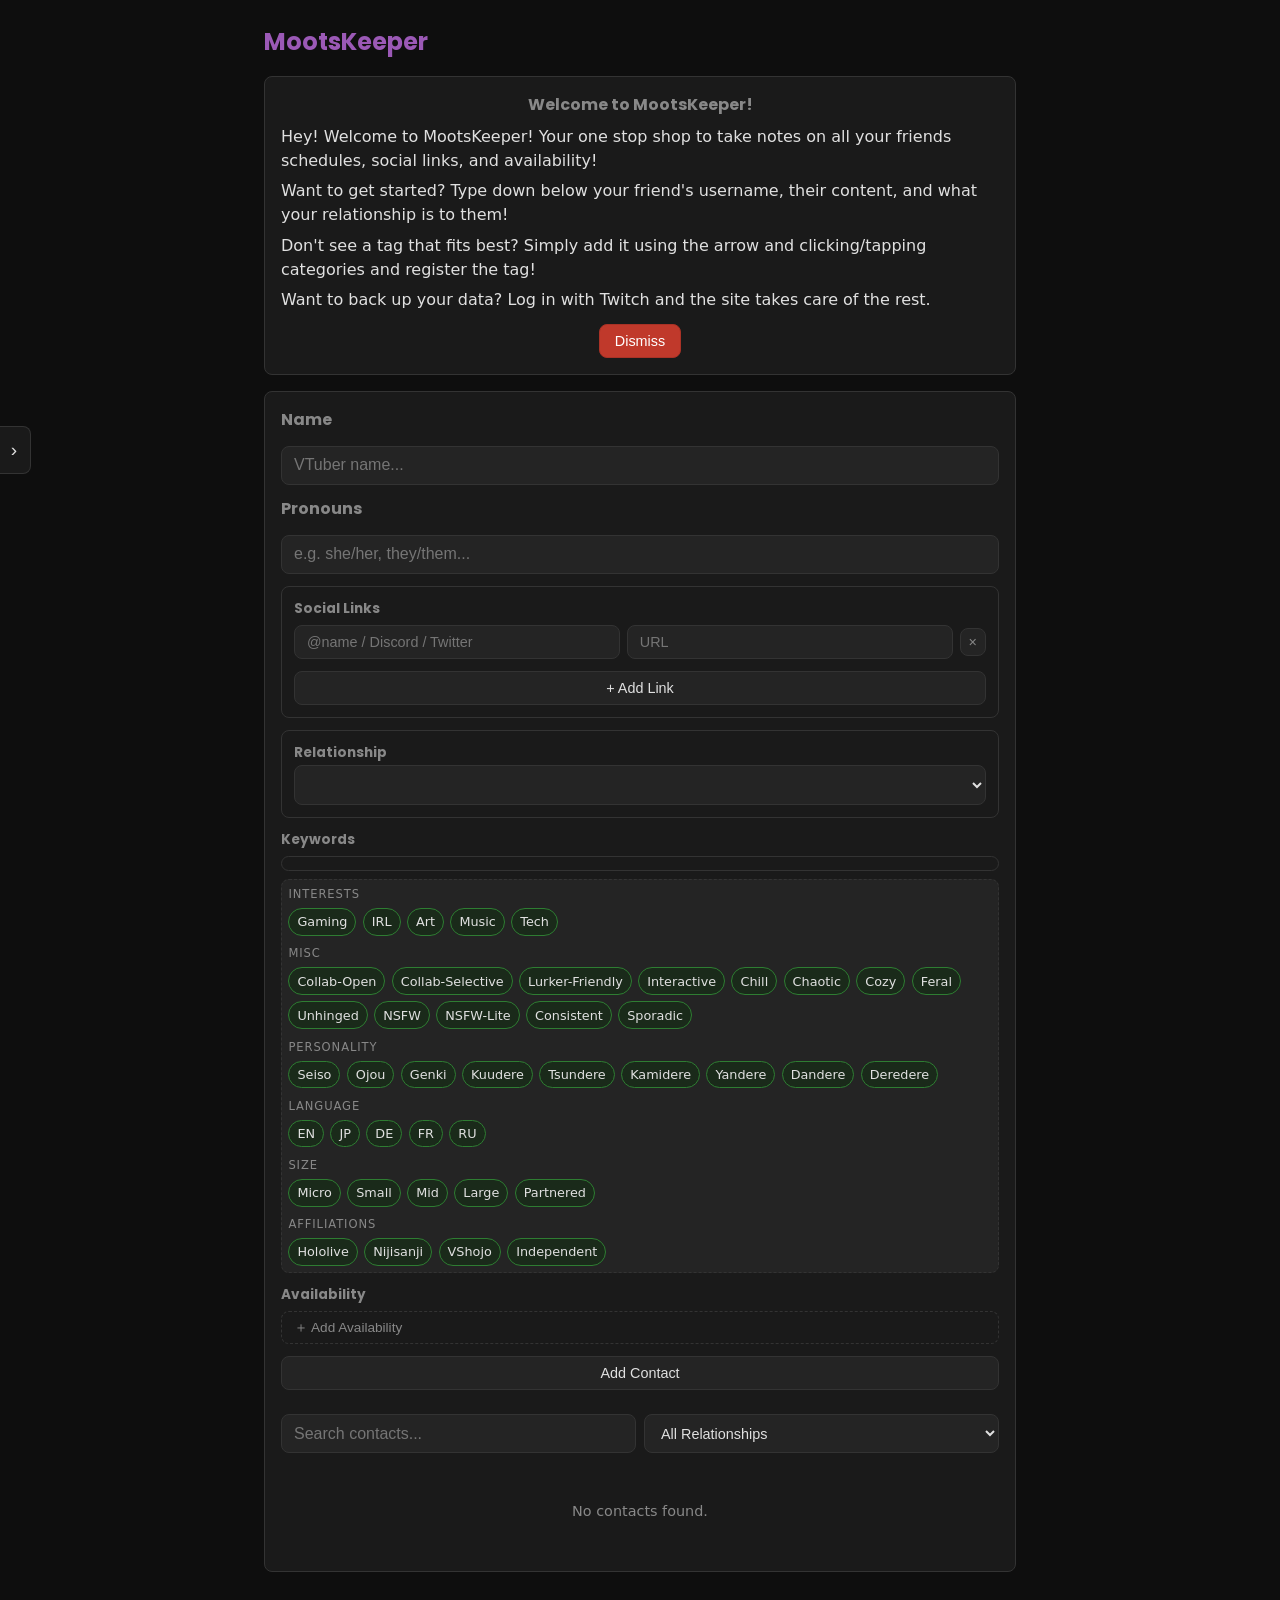
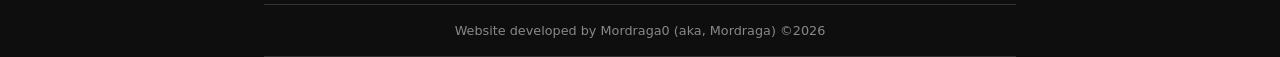
<file: index.html>
<!DOCTYPE html>
<html lang="en">
<head>
  <meta charset="UTF-8">
  <meta name="viewport" content="width=device-width, initial-scale=1.0">
  <meta name="description" content="A CRM style contacts management system designed for Vtubers and Streamers to easily register and manage contacts, content style, and see schedules and availability quickly.">
  <link href="https://fonts.googleapis.com/css2?family=Poppins:wght@400;600;700&display=swap" rel="stylesheet">
  <link rel="stylesheet" href="./styles/style.css"/>
  <link rel="manifest" href="/manifest.json">
  <meta name="theme-color" content="#0e0e0e">
  <title>MootsKeeper</title>
  <script defer src="https://cloud.umami.is/script.js" data-website-id="e140f358-c3f2-44f2-8ce3-a17db19ef6cf"></script>
</head>
<body>

  <!-- Main App -->
  <div id="app-screen" class="layout">
    <main class="card">
      <h1>MootsKeeper</h1>

      <div class="inner-card hidden" id="onboarding">
        <h3>Welcome to MootsKeeper!</h3>
        <p>Hey! Welcome to MootsKeeper! Your one stop shop to take notes on all your friends schedules, social links, and availability!</p>
        <p>Want to get started? Type down below your friend's username, their content, and what your relationship is to them!</p>
        <p>Don't see a tag that fits best? Simply add it using the arrow and clicking/tapping categories and register the tag!</p>
        <p>Want to back up your data? Log in with Twitch and the site takes care of the rest.</p>
        <button id="dismiss" type="button">Dismiss</button>
      </div>

      <div id="Network" class="inner-card">

        <form id="contact-form">

          <label for="name"><h3>Name</h3></label>
          <input type="text" id="name" name="name" placeholder="VTuber name..." required>

          <label for="pronouns"><h3>Pronouns</h3></label>
          <input type="text" id="pronouns" name="pronouns" placeholder="e.g. she/her, they/them...">

          <div class="links-block">
            <label><h4>Social Links</h4></label>
            <div id="links-container"></div>
            <button type="button" id="add-link" aria-label="Add link">+ Add Link</button>
          </div>

          <div class="relationship-card">
            <label for="relationship"><h4>Relationship</h4></label>
            <div id="relationship-container"></div>
          </div>

          <label><h4>Keywords</h4></label>
          <div id="keywords-container"></div>

          <label><h4>Availability</h4></label>
          <div id="availability-container"></div>

          <button type="submit" class="btn-primary">Add Contact</button>

        </form>

        <div id="event-holder"></div>

      </div>
      <footer class="credit-footer">Website developed by Mordraga0 (aka, Mordraga) ©2026</footer>
    </main>
  </div>

  <script type="module" src="./scripts/app.js" defer></script>
  <script>
    if ('serviceWorker' in navigator) {
      navigator.serviceWorker.register('/sw.js');
    }
  </script>
</body>
</html>
</file>
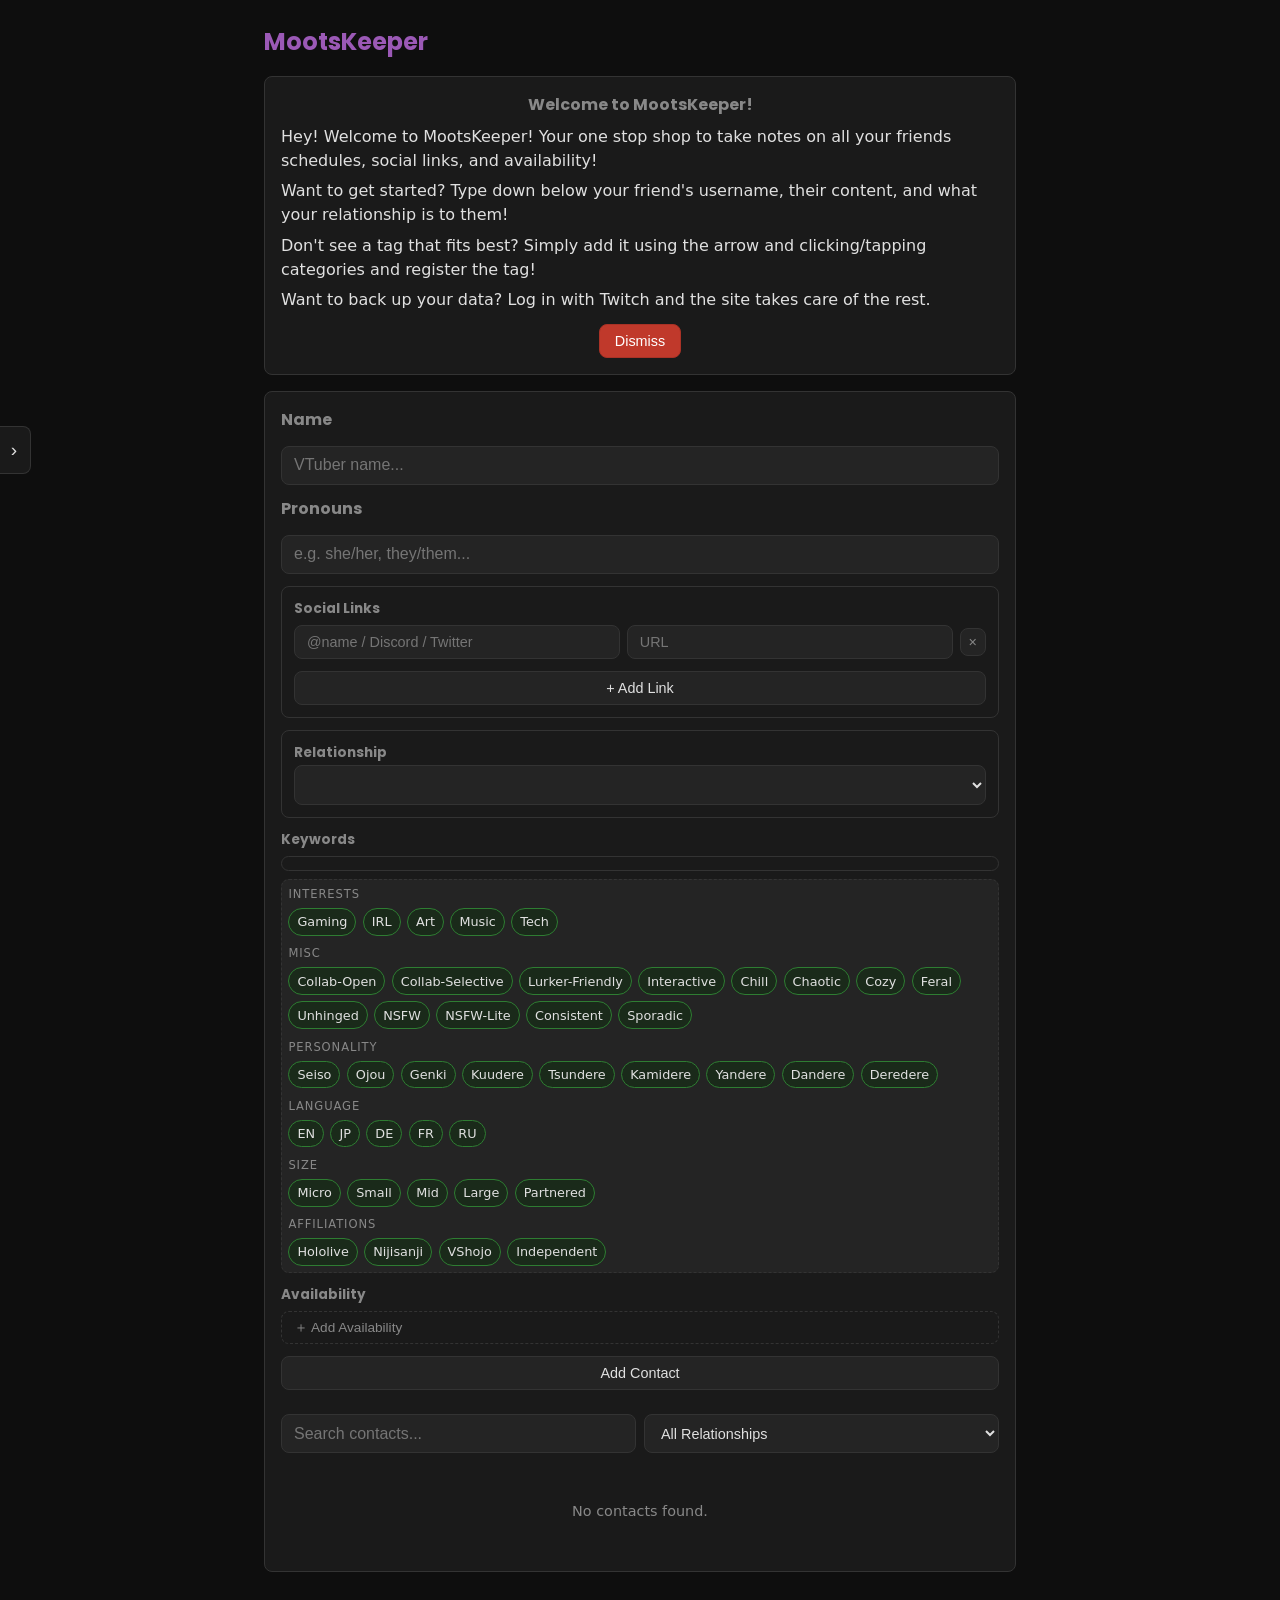
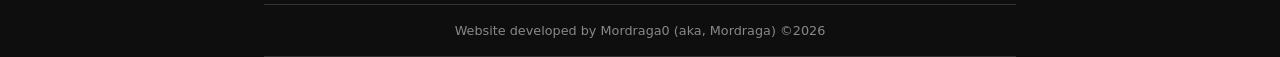
<file: callback.html>
<!DOCTYPE html>
<html>
<head>
  <meta charset="UTF-8">
  <title>MootsKeeper - Logging in...</title>
</head>
<body>
  <script>
    const API_BASE = "https://streamernetworkfastapi-production.up.railway.app";
    const TOKEN_KEY = "auth_token";
    const params = new URLSearchParams(window.location.search);
    const code = params.get("code");
    const state = params.get("state");

    async function handleCallback() {
      if (!code) {
        window.location.href = "/";
        return;
      }

      const endpoint = state === "google"
        ? `${API_BASE}/auth/google/callback?code=${encodeURIComponent(code)}`
        : `${API_BASE}/auth/callback?code=${encodeURIComponent(code)}`;

      try {
        const res = await fetch(endpoint);
        if (!res.ok) {
          const errText = await res.text();
          throw new Error(`OAuth callback failed (${res.status}): ${errText}`);
        }
        const data = await res.json();
        if (data.access_token) {
          localStorage.setItem(TOKEN_KEY, data.access_token);
          localStorage.setItem("auth_provider", state === "google" ? "google" : "twitch");
        }
      } catch (err) {
        console.error(err);
      }

      window.location.href = "/";
    }

    handleCallback();
  </script>
  <p>Logging you in...</p>
</body>
</html>
</file>
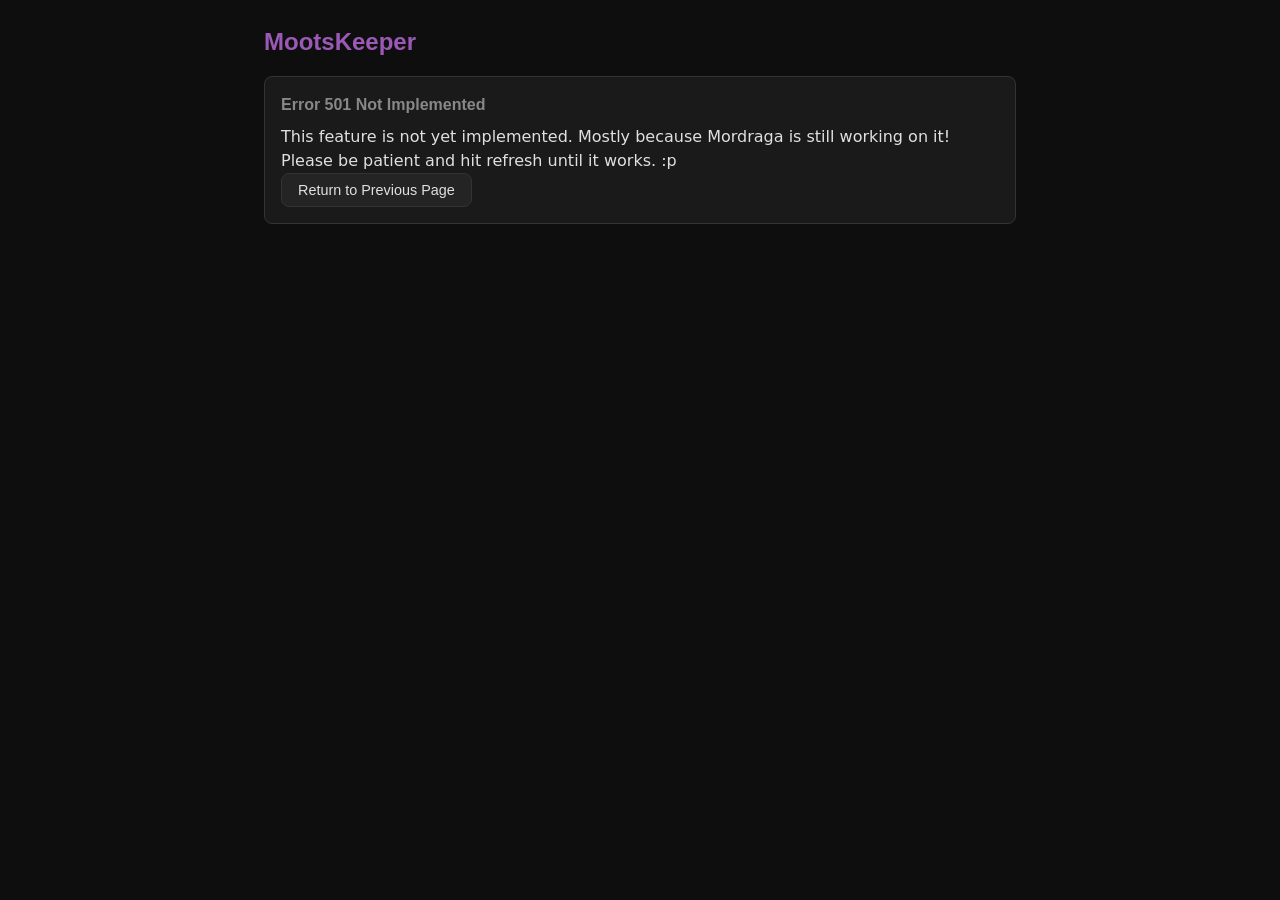
<file: fallback.html>
<!DOCTYPE html>
<html lang="en">
<head>
  <meta charset="UTF-8">
  <meta name="viewport" content="width=device-width, initial-scale=1.0">
  <meta name="description" content="A CRM style contacts management system designed for Vtubers and Streamers to easily register and manage contacts, content style, and see schedules and availability quickly.">
  <link rel="stylesheet" href="./styles/style.css"/>
  <title>MootsKeeper</title>
  <script defer src="https://cloud.umami.is/script.js" data-website-id="e140f358-c3f2-44f2-8ce3-a17db19ef6cf"></script>
</head>
<body>
    <div class="layout">
        <main class="card">
            <h1>MootsKeeper</h1>
            <div class="inner-card">
                <h3>Error 501 Not Implemented</h3>
                <p>This feature is not yet implemented. Mostly because Mordraga is still working on it! Please be patient and hit
                    refresh until it works. :p
                </p>
                <button style="display: block; text-align: center;" id="back-button" class="btn-primary">Return to Previous Page</button>
                <script>
                    document.getElementById("back-button").addEventListener("click", () => {
                        window.history.back();
                    });
            </div>
        </main>
</body>
</html>
</file>
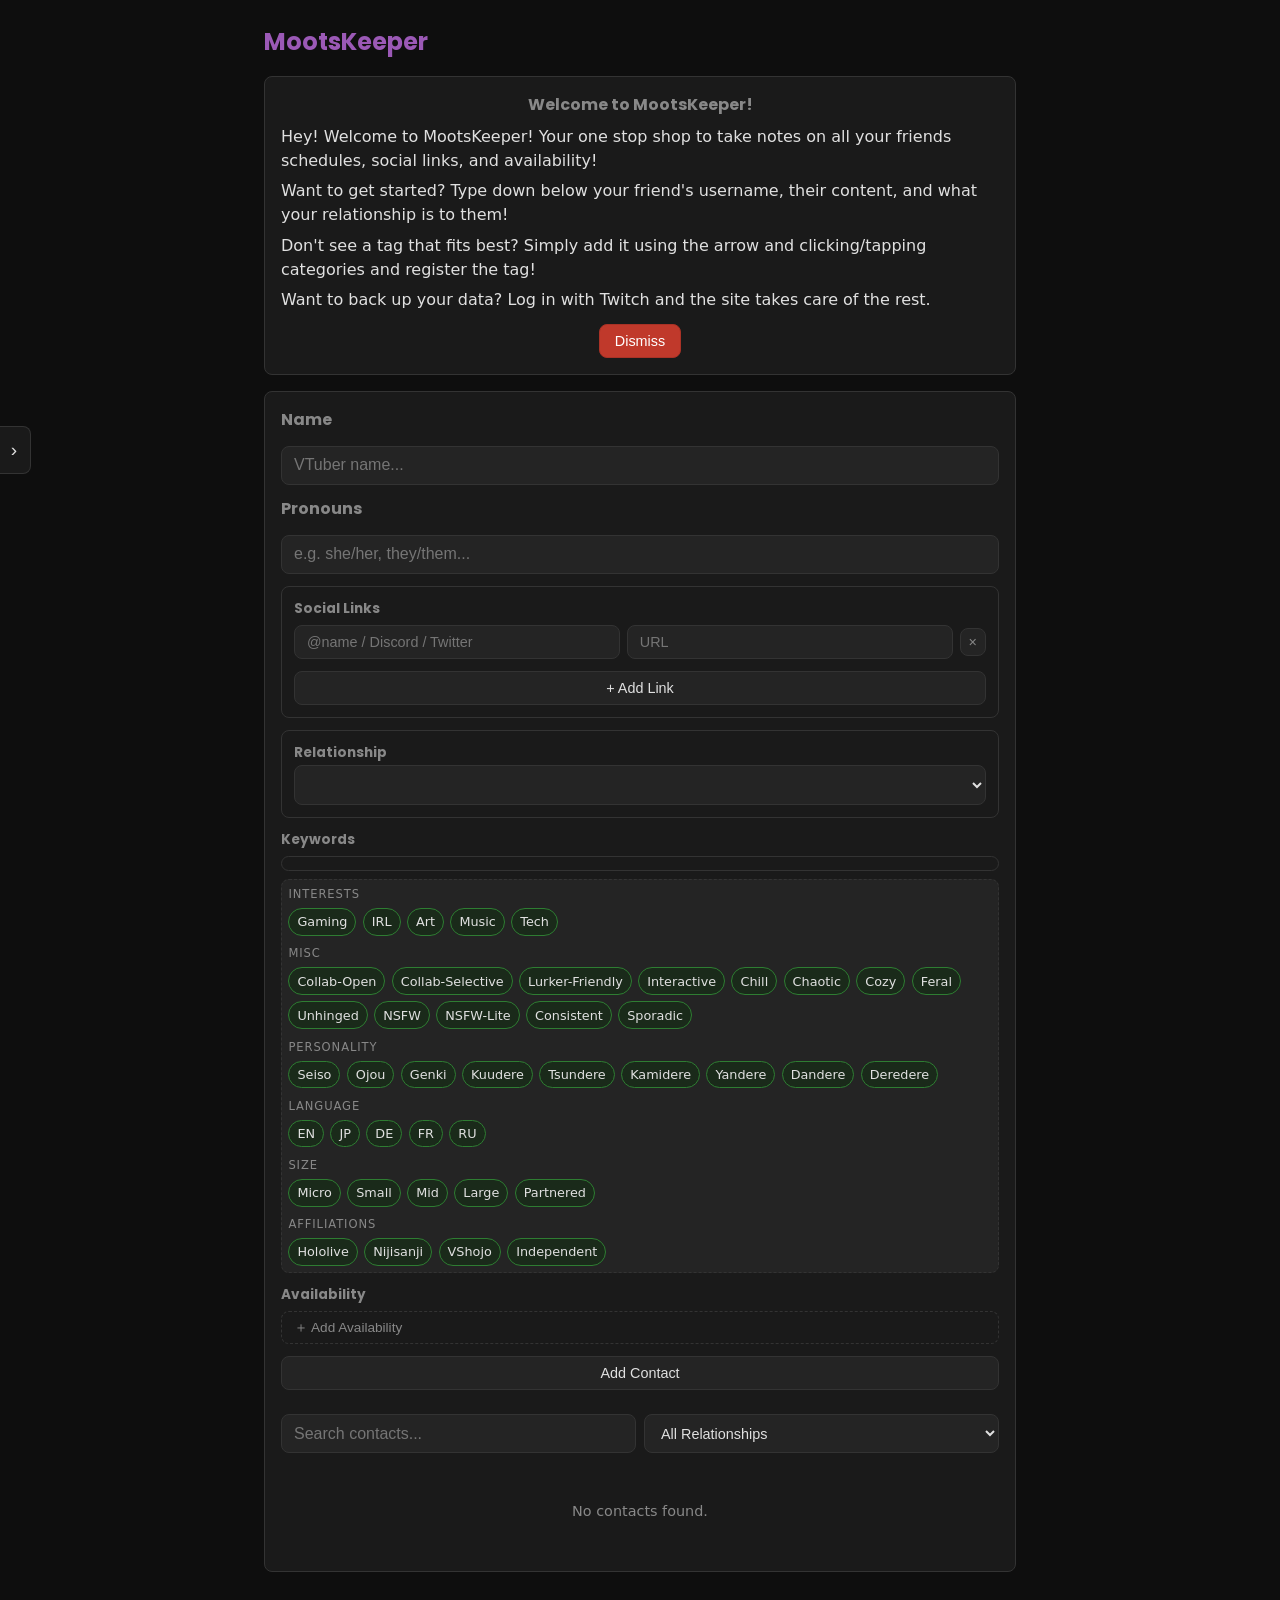
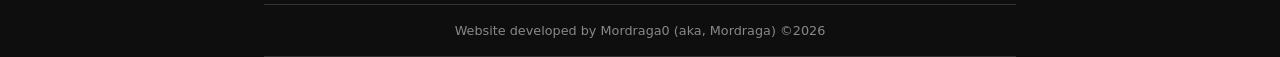
<file: auth/google/callback.html>
<!DOCTYPE html>
<html>
<head>
  <meta charset="UTF-8">
  <title>MootsKeeper - Logging in...</title>
</head>
<body>
  <script>
    const API_BASE = "https://streamernetworkfastapi-production.up.railway.app";
    const TOKEN_KEY = "auth_token";
    const code = new URLSearchParams(window.location.search).get("code");

    async function handleGoogleCallback() {
      if (!code) {
        window.location.href = "/";
        return;
      }

      try {
        const res = await fetch(`${API_BASE}/auth/google/callback?code=${encodeURIComponent(code)}`);
        if (!res.ok) {
          const errText = await res.text();
          throw new Error(`Google callback failed (${res.status}): ${errText}`);
        }
        const data = await res.json();
        if (data.access_token) {
          localStorage.setItem(TOKEN_KEY, data.access_token);
          localStorage.setItem("auth_provider", "google");
        }
      } catch (err) {
        console.error(err);
      }

      window.location.href = "/";
    }

    handleGoogleCallback();
  </script>
  <p>Logging you in...</p>
</body>
</html>
</file>
<file: styles/style.css>
/* style.css - Mobile First */

*, *::before, *::after {
  box-sizing: border-box;
  margin: 0;
  padding: 0;
}

:root {
  --bg: #0e0e0e;
  --surface: #1a1a1a;
  --surface2: #242424;
  --border: #333;
  --accent: #9b59b6;
  --accent-hover: #8e44ad;
  --danger: #c0392b;
  --danger-hover: #a93226;
  --text: #e0e0e0;
  --text-muted: #888;
  --tag-bg: #2a1a3a;
  --tag-border: #6c3483;
  --tag-available-bg: #1a2a1a;
  --tag-available-border: #2e7d32;
  --radius: 8px;
  --panel-width: 220px;
}

body {
  background: var(--bg);
  color: var(--text);
  font-family: system-ui, -apple-system, sans-serif;
  font-size: 16px;
  line-height: 1.5;
  min-height: 100vh;
}

/* ========== LAYOUT ========== */

.layout {
  display: flex;
  min-height: 100vh;
  position: absolute;
  top: 0;
  left: 0;
  right: 0;
  bottom: 0;
}

main.card {
  flex: 1;
  padding: 1rem;
  max-width: 800px;
  margin: 0 auto;
  width: 100%;
}

h1 {
  font-size: 1.5rem;
  margin-bottom: 1rem;
  color: var(--accent);
}

h2 {
  font-size: 1.2rem;
  margin-bottom: 0.75rem;
}

h3 {
  font-size: 1rem;
  margin-bottom: 0.5rem;
  color: var(--text-muted);
}

h1, h2, h3, h4 {
  font-family: 'Poppins', sans-serif;
}

.subtitle {
  font-size: 0.85rem;
  color: var(--text-muted);
  margin-top: -0.3rem;
  margin-bottom: 0.5rem;
}

.inner-card {
  background: var(--surface);
  border: 1px solid var(--border);
  border-radius: var(--radius);
  padding: 1rem;
}

.relationship-card {
    display: flex;
    flex-direction: column;
    gap: 0.5rem;
    border: 1px solid var(--border);
    border-radius: var(--radius);
    padding: 0.75rem;
}

.credit-footer {
  text-align: center;
  padding: 1rem;
  font-size: 0.8rem;
  color: var(--text-muted);
  border: solid var(--border);
  border-width: 1px 0;
  margin-top: 2rem;
}

.seperator {
  height: 1px;
  background: var(--border);
  margin: 1rem 0;
}

/* ========== SIDE PANEL ========== */

.side-panel {
  position: fixed;
  left: 0;
  top: 0;
  height: 100vh;
  width: var(--panel-width);
  background: var(--surface);
  border-right: 1px solid var(--border);
  z-index: 100;
  display: flex;
  transition: transform 0.2s ease;
}

.side-panel.collapsed {
  transform: translateX(calc(-1 * var(--panel-width)));
}

.side-panel-toggle {
  position: absolute;
  right: -32px;
  top: 50%;
  transform: translateY(-50%);
  width: 32px;
  height: 48px;
  background: var(--surface);
  border: 1px solid var(--border);
  border-left: none;
  border-radius: 0 var(--radius) var(--radius) 0;
  color: var(--text);
  font-size: 1.2rem;
  cursor: pointer;
  display: flex;
  align-items: center;
  justify-content: center;
  z-index: 101;
}

.side-panel-toggle:hover {
  background: var(--surface2);
}

.side-panel-inner {
  padding: 1rem;
  width: 100%;
  overflow-y: auto;
  padding-top: 2rem;
}

.side-panel-inner h3 {
  color: var(--accent);
  font-size: 0.85rem;
  text-transform: uppercase;
  letter-spacing: 0.1em;
  margin-bottom: 1rem;
}

.side-tool-btn {
  display: flex;
  align-items: center;
  gap: 0.5rem;
  width: 100%;
  padding: 0.75rem;
  background: transparent;
  border: 1px solid var(--border);
  border-radius: var(--radius);
  color: var(--text);
  cursor: pointer;
  font-size: 0.9rem;
  margin-bottom: 0.5rem;
  transition: background 0.15s;
}

.side-tool-btn:hover {
  background: var(--surface2);
}

.tool-icon {
  font-size: 1.1rem;
}

/* ========== FILTER BAR ========== */

.filter-bar {
  display: flex;
  gap: 0.5rem;
  margin-bottom: 1rem;
  flex-wrap: wrap;
}

.filter-search,
.filter-select {
  flex: 1;
  min-width: 120px;
  padding: 0.5rem 0.75rem;
  background: var(--surface2);
  border: 1px solid var(--border);
  border-radius: var(--radius);
  color: var(--text);
  font-size: 0.9rem;
}

.filter-search:focus,
.filter-select:focus {
  outline: none;
  border-color: var(--accent);
}

/* ========== FORM ========== */

form {
  display: flex;
  flex-direction: column;
  gap: 0.75rem;
  margin-bottom: 1.5rem;
}

label {
  font-size: 0.85rem;
  color: var(--text-muted);
  margin-bottom: -0.4rem;
}

input[type="text"],
input[type="search"],
select {
  width: 100%;
  padding: 0.6rem 0.75rem;
  background: var(--surface2);
  border: 1px solid var(--border);
  border-radius: var(--radius);
  color: var(--text);
  font-size: 1rem;
}

input:focus,
select:focus {
  outline: none;
  border-color: var(--accent);
}

/* ========== LINKS ========== */

.links-block {
  display: flex;
  flex-direction: column;
  gap: 0.5rem;
  border: 1px solid var(--border);
  border-radius: var(--radius);
  padding: 0.75rem;
}

.link-pair {
  display: grid;
  grid-template-columns: 1fr 1fr auto;
  gap: 0.4rem;
  align-items: center;
  margin: 0.25rem 0;
}

.link-pair input {
  min-width: 0;
  background-color: var(--surface2);
  border: 1px solid var(--border);
  border-radius: var(--radius);
  padding: 0.5rem 0.75rem;
  color: var(--text);
  font-size: 0.9rem;
}

/* ========== KEYWORD SELECTOR ========== */

.keyword-selector {
  display: flex;
  flex-direction: column;
  gap: 0.5rem;
}

.selected-keywords {
  display: flex;
  flex-wrap: wrap;
  gap: 0.4rem;

  padding: 0.4rem;
  background: var(--surface);
  border: 1px solid var(--border);
  border-radius: var(--radius);
}

.available-keywords {
  display: flex;
  flex-direction: column;
  gap: 0.6rem;

  padding: 0.4rem;
  background: var(--surface2);
  border: 1px dashed var(--border);
  border-radius: var(--radius);
}

.tag-group {
  display: flex;
  flex-direction: column;
  gap: 0.3rem;
}

.tag-group-label {
  cursor: pointer;
  user-select: none;
  font-size: 0.72rem;
  text-transform: uppercase;
  letter-spacing: 0.08em;
  color: var(--text-muted);
}

.tag-group-label:hover {
  color: var(--accent);
  opacity: 0.8;
}

.tag-group-content {
  display: flex;
  flex-wrap: wrap;
  gap: 0.4rem;

  overflow: hidden;
  transition: max-height 0.25s ease, opacity 0.2s ease;
  max-height: 500px;
  opacity: 1;
}

.tag-group.collapsed .tag-group-content {
  max-height: 0;
  opacity: 0;
}

/* ========== TAGS ========== */

.tag {
  display: inline-flex;
  align-items: center;
  gap: 0.25rem;
  padding: 0.2rem 0.5rem;
  background: var(--tag-bg);
  border: 1px solid var(--tag-border);
  border-radius: 99px;
  font-size: 0.8rem;
  color: var(--text);
  flex: 0 0 auto;
}

.tag-available {
  background: var(--tag-available-bg);
  border-color: var(--tag-available-border);
  cursor: pointer;
  transition: opacity 0.15s;
}

.tag-available:hover {
  opacity: 0.8;
}

.tag-remove {
  background: transparent;
  border: none;
  color: var(--text-muted);
  cursor: pointer;
  font-size: 0.85rem;
  padding: 0;
  line-height: 1;
}

.tag-remove:hover {
  color: var(--danger);
}

/* ========== BUTTONS ========== */

button {
  cursor: pointer;
  border-radius: var(--radius);
  font-size: 0.9rem;
  padding: 0.5rem 1rem;
  border: 1px solid var(--border);
  background: var(--surface2);
  color: var(--text);
  transition: background 0.15s;
}

button:hover {
  background: var(--border);
}

.auth-brand-btn {
  all: unset;
  width: 100%;
  max-width: 179px;
  min-height: 40px;
  margin: 0 auto;
  display: flex;
  justify-content: center;
  align-items: center;
  cursor: pointer;
  line-height: 1;
  border-radius: 999px;
}

.btn-twitch-brand {
  box-sizing: border-box;
  padding: 0 12px;
  background: #9146ff;
  border: 1px solid #7f3ce0;
}

.btn-twitch-brand:hover {
  background: #7f3ce0;
  border-color: #6f35c9;
}

.btn-google:hover {
  background: transparent;
}

.btn-inkscout {
  box-sizing: border-box;
  padding: 0.35rem 0.65rem;
  background: linear-gradient(135deg, #0f7aa5 0%, #0a4c75 100%);
  border: 1px solid #0c5a83;
  color: #ffffff;
  font-weight: 700;
  font-size: clamp(0.74rem, 2.4vw, 0.82rem);
  line-height: 1.2;
  white-space: normal;
  text-align: center;
}

.btn-inkscout:hover {
  background: linear-gradient(135deg, #0e6e95 0%, #093f63 100%);
  border-color: #0a4a6f;
}

.auth-brand-btn:focus-visible {
  outline: 2px solid #8ab4f8;
  outline-offset: 2px;
}

.auth-brand-art {
  display: block;
  width: auto;
  max-width: 100%;
  height: auto;
}

.twitch-wordmark-img {
  height: 16px;
}

.google-signin-img {
  width: 100%;
  max-width: 179px;
  height: auto;
}

.btn-sm {
  font-size: 0.8rem;
  padding: 0.3rem 0.6rem;
}

.btn-danger {
  border-color: var(--danger);
  color: var(--danger);
}

.btn-danger:hover {
  background: var(--danger);
  color: white;
}

.remove-link {
  padding: 0.3rem 0.5rem;
  color: var(--text-muted);
}

/* ========== CONTACT GROUPS ========== */

.contact-group {
  margin-bottom: 1rem;
}

.group-header {
  font-size: 0.9rem;
  text-transform: uppercase;
  letter-spacing: 0.08em;
  color: var(--accent);
  padding: 0.4rem 0;
  border-bottom: 1px solid var(--border);
  margin-bottom: 0.5rem;
  cursor: pointer;
  user-select: none;
}

.group-header:hover {
  color: var(--accent-hover);
}

.contact-group.collapsed .contact-card {
  display: none;
}

/* ========== CONTACT CARDS ========== */

.contact-card {
  background: var(--surface2);
  border: 1px solid var(--border);
  border-radius: var(--radius);
  margin-bottom: 0.5rem;
  overflow: hidden;
}

.contact-card.editing {
  border-color: var(--accent);
  padding: 0.75rem;
  display: flex;
  flex-direction: column;
  gap: 0.5rem;
}

.card-header {
  display: flex;
  align-items: center;
  justify-content: space-between;
  padding: 0.6rem 0.75rem;
}

.card-header h4 {
  font-size: 1rem;
  font-weight: 500;
}

.card-actions {
  display: flex;
  gap: 0.4rem;
}

.card-body {
  padding: 0 0.75rem 0.75rem;
  display: flex;
  flex-direction: column;
  gap: 0.5rem;
}

.card-body.collapsed {
  display: none;
}

.card-footer {
  padding: 0.3rem 0.75rem;
  font-size: 0.7rem;
  color: var(--text-muted);
  border-top: 1px solid var(--border);
  text-align: right;
}

.relationship-badge {
  display: inline-block;
  padding: 0.15rem 0.5rem;
  background: var(--surface);
  border: 1px solid var(--accent);
  border-radius: 99px;
  font-size: 0.78rem;
  color: var(--accent);
}

.links-block a {
  color: var(--accent);
  font-size: 0.9rem;
  text-decoration: none;
}

.links-block a:hover {
  text-decoration: underline;
}

.keyword-tags {
  display: flex;
  flex-wrap: wrap;
  gap: 0.3rem;
}

.inline-links {
  display: flex;
  flex-direction: column;
  gap: 0.4rem;
}

.edit-input,
.edit-select {
  width: 100%;
  padding: 0.5rem 0.75rem;
  background: var(--surface);
  border: 1px solid var(--border);
  border-radius: var(--radius);
  color: var(--text);
  font-size: 0.95rem;
}

/* ========== MODAL ========== */

.modal-overlay {
  position: fixed;
  inset: 0;
  background: rgba(0,0,0,0.7);
  z-index: 200;
  display: flex;
  align-items: center;
  justify-content: center;
  padding: 1rem;
}

.modal {
  background: var(--surface);
  border: 1px solid var(--border);
  border-radius: var(--radius);
  width: 100%;
  max-width: 480px;
  max-height: 80vh;
  display: flex;
  flex-direction: column;
  overflow: hidden;
}

.modal-header {
  display: flex;
  align-items: center;
  justify-content: space-between;
  padding: 0.75rem 1rem;
  border-bottom: 1px solid var(--border);
}

.modal-header h2 {
  font-size: 1.1rem;
  margin: 0;
}

.modal-close {
  background: transparent;
  border: none;
  color: var(--text-muted);
  font-size: 1.4rem;
  padding: 0 0.25rem;
  line-height: 1;
}

.modal-close:hover {
  color: var(--danger);
}

.modal-body {
  padding: 1rem;
  overflow-y: auto;
  display: flex;
  flex-direction: column;
  gap: 1.5rem;
}

.cat-section {
  display: flex;
  flex-direction: column;
  gap: 0.5rem;
  border: 1px solid var(--border);
  border-radius: var(--radius);
  padding: 0.75rem;
}

.cat-section h3 {
  color: var(--text);
  margin-bottom: 0.5rem;
}

.cat-tags {
  display: flex;
  flex-wrap: wrap;
  gap: 0.4rem;
  min-height: 32px;
  margin-bottom: 0.5rem;
}

.cat-tags > .cat-group-label {
  flex: 0 0 100%;
  margin-top: 0.25rem;
  margin-bottom: -0.05rem;
  font-size: 0.75rem;
  text-transform: uppercase;
  letter-spacing: 0.06em;
  color: var(--text-muted);
}

.cat-tags > .cat-group-label:first-child {
  margin-top: 0;
}

.cat-tags-grouped {
  display: flex;
  flex-direction: column;
  flex-wrap: nowrap;
  gap: 0.65rem;
}

.cat-tags-grouped .cat-tag-group {
  width: 100%;
}

.cat-tags-grouped .tag-group-label {
  display: block;
}

.cat-add-row {
  display: grid;
  grid-template-columns: 1fr auto;
  gap: 0.4rem;
}

.cat-group-select {
  grid-column: 1 / -1;
}

/* ========== AVAILABILITY ========== */

.availability-toggle {
  width: 100%;
  text-align: left;
  background: transparent;
  border: 1px dashed var(--border);
  color: var(--text-muted);
  font-size: 0.85rem;
  padding: 0.4rem 0.75rem;
}

.availability-toggle:hover {
  border-color: var(--accent);
  color: var(--text);
}

.availability-content {
  display: flex;
  flex-direction: column;
  gap: 0.5rem;
  margin-top: 0.5rem;
  padding: 0.75rem;
  background: var(--surface2);
  border: 1px solid var(--border);
  border-radius: var(--radius);
}

.availability-content.collapsed {
  display: none;
}

.toggle-group {
  display: flex;
  flex-wrap: wrap;
  gap: 0.3rem;
}

.toggle-btn {
  padding: 0.3rem 0.6rem;
  font-size: 0.82rem;
  border: 1px solid var(--border);
  background: var(--surface);
  color: var(--text-muted);
  border-radius: var(--radius);
  cursor: pointer;
  transition: background 0.15s, border-color 0.15s, color 0.15s;
}

.toggle-btn:hover {
  border-color: var(--accent);
  color: var(--text);
}

.toggle-btn.active {
  background: var(--accent);
  border-color: var(--accent);
  color: white;
}

.avail-grid {
  width: 100%;
  border-collapse: separate;
  border-spacing: 3px;
  margin: 0.25rem 0;
}

.avail-grid th {
  font-size: 0.72rem;
  font-weight: normal;
  color: var(--text-muted);
  padding: 0.1rem 0.2rem;
  white-space: nowrap;
}

.avail-grid thead th {
  text-align: center;
}

.avail-grid tbody th {
  text-align: right;
  padding-right: 0.4rem;
}

.avail-cell {
  width: 1.8rem;
  height: 1.4rem;
  background: var(--surface);
  border: 1px solid var(--border);
  border-radius: 4px;
  cursor: pointer;
  transition: background 0.1s, border-color 0.1s;
}

.avail-cell:hover {
  border-color: var(--accent);
}

.avail-cell.active {
  background: var(--accent);
  border-color: var(--accent);
}

.avail-grid-readonly .avail-cell {
  height: 1rem;
  width: 1.4rem;
  cursor: default;
}

.avail-grid-readonly .avail-cell:hover {
  border-color: var(--border);
}

.avail-grid-readonly th {
  font-size: 0.68rem;
}

.tz-select {
  width: 100%;
  padding: 0.5rem 0.75rem;
  background: var(--surface2);
  border: 1px solid var(--border);
  border-radius: var(--radius);
  color: var(--text);
  font-size: 0.9rem;
}

/* Card availability display */

.availability-display {
  display: flex;
  flex-direction: column;
  gap: 0.35rem;
  padding-top: 0.4rem;
  border-top: 1px solid var(--border);
  margin-top: 0.25rem;
}

.availability-display strong {
  font-size: 0.8rem;
  color: var(--text-muted);
  text-transform: uppercase;
  letter-spacing: 0.05em;
}

.avail-tz-row {
  font-size: 0.82rem;
  color: var(--text-muted);
}

.avail-periods {
  display: flex;
  flex-direction: column;
  gap: 0.15rem;
}

.avail-their {
  font-size: 0.85rem;
  color: var(--text);
}

.avail-yours {
  font-size: 0.78rem;
  color: var(--accent);
}

.avail-days {
  display: flex;
  flex-wrap: wrap;
  gap: 0.3rem;
}

.tag-day {
  background: var(--surface);
  border-color: var(--border);
  font-size: 0.75rem;
}

.avail-clock {
  font-size: 0.9rem;
  color: var(--text);
  font-weight: 500;
  margin-bottom: 0.15rem;
}

.hour-range-wrap {
  display: flex;
  flex-direction: column;
  gap: 0.4rem;
}

.hour-input {
  width: 100%;
  padding: 0.5rem 0.75rem;
  background: var(--surface);
  border: 1px solid var(--border);
  border-radius: var(--radius);
  color: var(--text);
  font-size: 0.9rem;
}

.hour-input:focus {
  outline: none;
  border-color: var(--accent);
}

.range-hint {
  font-size: 0.8rem;
  color: var(--accent);
  min-height: 1.2em;
}

.empty-state {
  color: var(--text-muted);
  text-align: center;
  padding: 2rem;
  font-size: 0.9rem;
}

/* ========== AUTH CARD ========== */

.auth-card {
  margin-top: 1.5rem;
  padding: 0.75rem;
  background: var(--surface2);
  border: 1px solid var(--border);
  border-radius: var(--radius);
  display: flex;
  flex-direction: column;
  align-items: center;
  gap: 0.5rem;
  text-align: center;
}

.auth-pfp {
  width: 48px;
  height: 48px;
  border-radius: 50%;
  border: 2px solid var(--accent);
}

.auth-name {
  font-size: 0.9rem;
  color: var(--text);
  margin: 0;
}

.auth-card .subtitle {
  font-size: 0.70rem;
  color: var(--text-muted);
  line-height: 1.25;
  letter-spacing: 0.01em;
  margin-top: -0.15rem;
  margin-bottom: 0.2rem;
}

.auth-prompt {
  font-size: 0.8rem;
  color: var(--text-muted);
  margin: 0;
}

/* ========== MISC ========== */

.github-link {
  display: inline-flex;
  align-items: center;
  gap: 0.3rem;
  color: var(--text-muted);
  font-size: 0.8rem;
}

/* ========== DESKTOP ADJUSTMENTS ========== */

@media (min-width: 640px) {
  main.card {
    padding: 1.5rem;
  }

  .side-panel:not(.collapsed) + .layout main {
    margin-left: var(--panel-width);
  }
}
#onboarding {
  margin-bottom: 1rem;
}

#onboarding p {
  margin-bottom: 0.4rem;
}

#onboarding h3 {
  text-align: center;
}

#dismiss {
  color: #fff;
  background: var(--danger);
  border: 1px solid var(--danger-hover);
  border-radius: var(--radius);
  display: block;
  margin: 0.75rem auto 0;
  padding: 0.5rem 0.9rem;
  cursor: pointer;
}

#dismiss:hover {
  background: var(--danger-hover);
}

.hidden {
  display: none;
}
</file>
